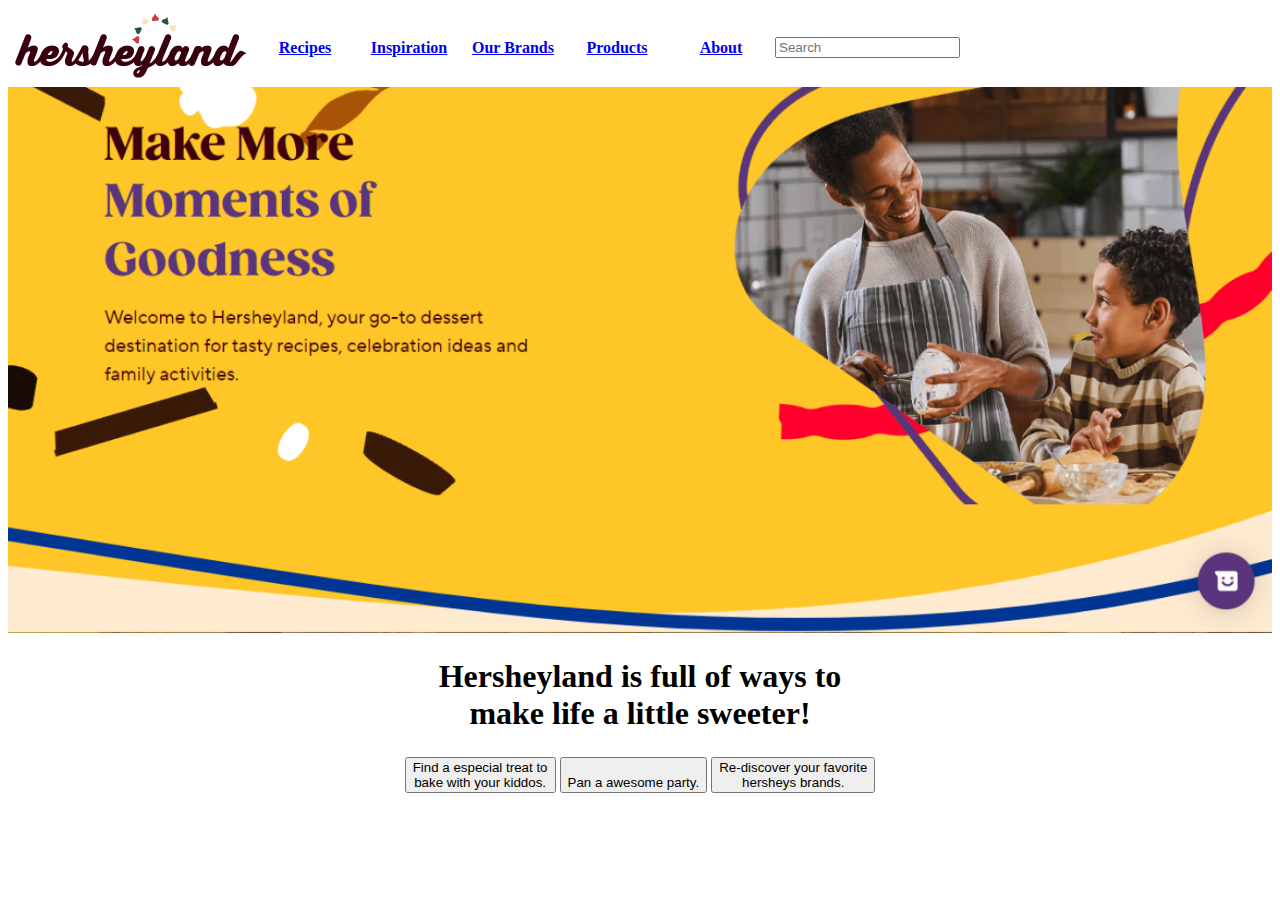
<file: index.html>
<!DOCTYPE html>
<html lang="en">
<head>
    <meta charset="UTF-8">
    <meta name="viewport" content="width=device-width, initial-scale=1.0">
    <title>Hersheyland</title>
    <link rel="icon" href="src/imagenes/icono1.jpeg">
</head>
<body>
    <header>
        <table>
            <table>
            <tr>
                <td>
                    <a href="index.html"><img src="src/imagenes/hersheyland_logo-holiday.png" alt="Logo"></a>
                </td>
                <th width="100">
                    <a href="nav-recipes.html">Recipes</a>
                </th>
                <th width="100">
                    <a href="#">Inspiration</a>
                </th>
                <th width="100">
                    <a href="OurBrand.html">Our Brands</a>
                </th>
                <th width="100">
                    <a href="Products.html">Products</a>
                </th>
                <th width="100">
                    <a href="About.html">About</a>
                </th>
                <td>
                    <input type="text" placeholder="Search">
                </td>
            </tr>
        </table>
    </header>
    <main>
        <img src="src/imagenes/MakeMoreMoments.png" alt="" width="100%">

        <h1 align="center">Hersheyland is full of ways to <br> make life a little sweeter!</h1>

        <table align="center">
            <tr>
                <td><a href="nav-recipes.html"><button type="button">Find a especial treat to <br> bake with your kiddos.</button></a></td>
                <td><a href="#"><button type="button" > <br>Pan a awesome party.</button></a></td>
                <td><a href="OurBrand.html"><button type="button">Re-discover your favorite <br> hersheys brands.</button></a></td>
            </tr>
        </table>
        
        
        
    </main>
</body>
</html>
</file>
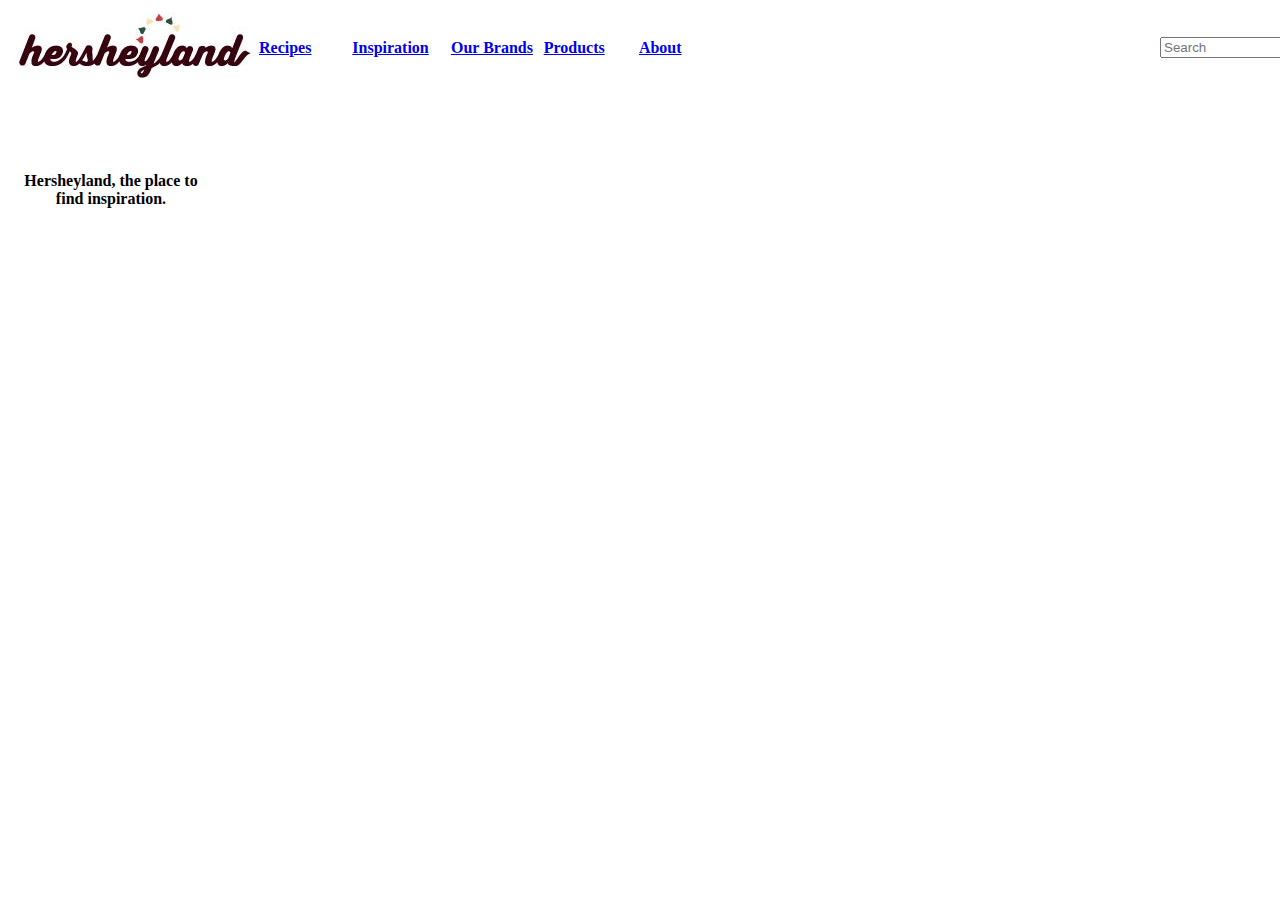
<file: About.html>
<!DOCTYPE html>
<html lang="en">
<head>
    <meta charset="UTF-8">
    <meta name="viewport" content="width=device-width, initial-scale=1.0">
    <title>Hershey's Chocolate, Candy and Snack Brands | Hersheyland</title>
</head>
<body>
       <table width="1340">
        <tr>
            <th>
                <th align="left" width="100"><a href="index.html"><img src="src/Imagenes/OurBrands/Hershey's Chocolate, Candy and Snack Brands _ Hersheyland_files/hersheyland_logo-holiday.png" alt=""></a></th>
                <th align="left" width="100"><a href="nav-recipes.html">Recipes</a></th>
                <th align="left" width="100"><a href="#">Inspiration</a></th>
                <th align="left" width="100"><a href="OurBrand.html">Our Brands</a></th>
                <th align="left" width="100"><a href="Products.html">Products</a></th>
                <th align="left" width="100"><a href="About.html">About</a></th>
                <td align="right" width="740">
                    <input type="text" placeholder="Search">
                </td>
            </th>
        </tr>
    </table>
    <table>
        <tr>
            <th height="200" width="200">
                Hersheyland, the place to find inspiration.
            </th>
        </tr>
    </table>
    </main>
</body>
</html>
</file>
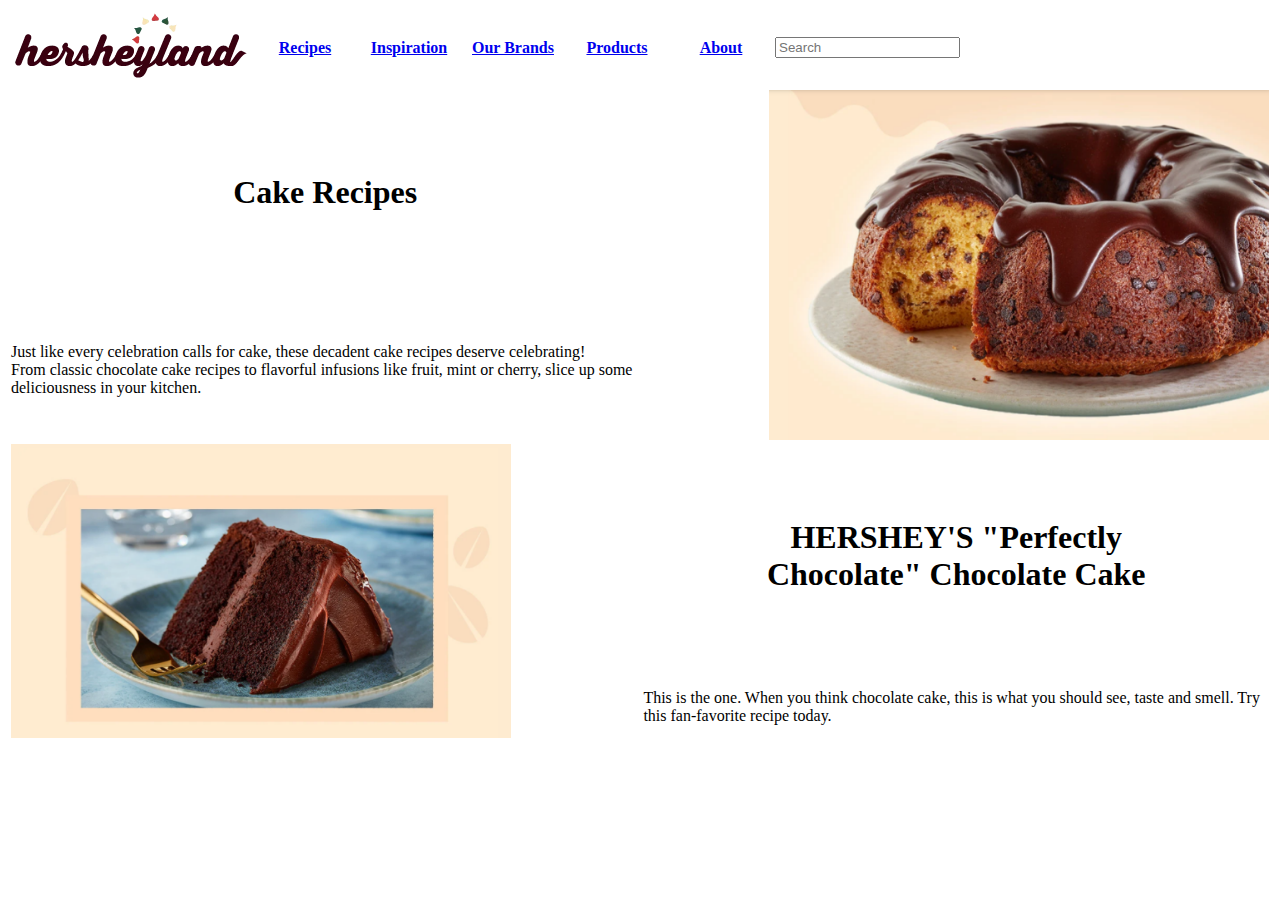
<file: cakes.html>
<!DOCTYPE html>
<html lang="en">
<head>
    <meta charset="UTF-8">
    <meta name="viewport" content="width=device-width, initial-scale=1.0">
    <title>Hersheyland | Cakes</title>
    <link rel="icon" href="src/imagenes/icono1.jpeg">
</head>
<body>
    <header>
        <table>
            <tr>
                <td>
                    <a href="index.html"><img src="src/imagenes/hersheyland_logo-holiday.png" alt="Logo"></a>
                </td>
                <th width="100">
                    <a href="nav-recipes.html">Recipes</a>
                </th>
                <th width="100">
                    <a href="#">Inspiration</a>
                </th>
                <th width="100">
                    <a href="OurBrand.html">Our Brands</a>
                </th>
                <th width="100">
                    <a href="Products.html">Products</a>
                </th>
                <th width="100">
                    <a href="About.html">About</a>
                </th>
                <td>
                    <input type="text" placeholder="Search">
                </td>
            </tr>
        </table>
    </header>
    <main>
        <table>
            <tr>
                <th><h1>Cake Recipes</h1></th>
                <td rowspan="2"><img src="src/imagenes/cake1.png" alt="" width="500" align="right"></td>
            </tr>
            <tr>
                <td>
                    Just like every celebration calls for cake, these decadent cake recipes deserve celebrating! <br> From classic chocolate cake recipes to flavorful infusions like fruit, mint or cherry, slice up some deliciousness in your kitchen.
                </td>
            </tr>
            <tr>
                <td rowspan="2"><img src="src/imagenes/cake2.png" alt="" width="500"></td>
                <th><h1>HERSHEY'S "Perfectly <br> Chocolate" Chocolate Cake</h1></th>
            </tr>
            <tr>
                <td>
                    This is the one. When you think chocolate cake, this is what you should see, taste and smell. Try this fan-favorite recipe today.
                </td>
            </tr>
        </table>
    </main>
</body>
</html>
</file>
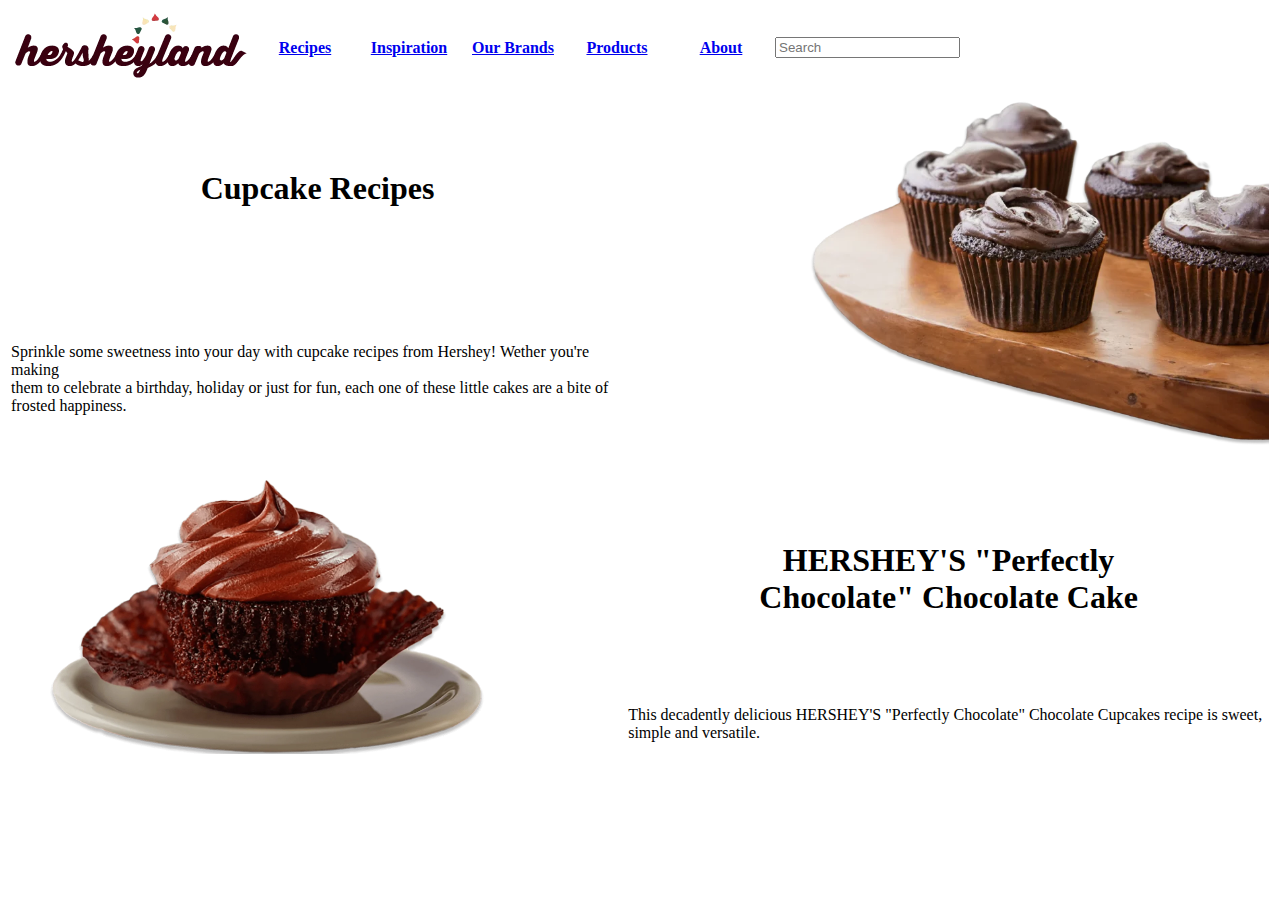
<file: cupcakes.html>
<!DOCTYPE html>
<html lang="en">
<head>
    <meta charset="UTF-8">
    <meta name="viewport" content="width=device-width, initial-scale=1.0">
    <title>Hersheyland | Cupcakes</title>
    <link rel="icon" href="src/imagenes/icono1.jpeg">
</head>
<body>
    <header>
        <table>
            <tr>
                <td>
                    <a href="index.html"><img src="src/imagenes/hersheyland_logo-holiday.png" alt="Logo"></a>
                </td>
                <th width="100">
                    <a href="nav-recipes.html">Recipes</a>
                </th>
                <th width="100">
                    <a href="#">Inspiration</a>
                </th>
                <th width="100">
                    <a href="OurBrand.html">Our Brands</a>
                </th>
                <th width="100">
                    <a href="Products.html">Products</a>
                </th>
                <th width="100">
                    <a href="About.html">About</a>
                </th>
                <td>
                    <input type="text" placeholder="Search">
                </td>
            </tr>
        </table>
    </header>
    <main>
        <table>
            <tr>
                <th><h1>Cupcake Recipes</h1></th>
                <td rowspan="2"><img src="src/imagenes/cupcakes-hero.png" alt="" width="500" align="right"></td>
            </tr>
            <tr>
                <td>
                    Sprinkle some sweetness into your day with cupcake recipes from Hershey! Wether you're making <br>them to celebrate a birthday, holiday or just for fun, each one of these little cakes are a bite of frosted happiness.
                </td>
            </tr>
            <tr>
                <td rowspan="2"><img src="src/imagenes/cupcakes-perfectly-chocolate-v3.png" alt="" width="500"></td>
                <th><h1>HERSHEY'S "Perfectly <br> Chocolate" Chocolate Cake</h1></th>
            </tr>
            <tr>
                <td>
                    This decadently delicious HERSHEY'S "Perfectly Chocolate" Chocolate Cupcakes recipe is sweet, simple and versatile.
                </td>
            </tr>
        </table>
    </main>
</body>
</html>
</file>
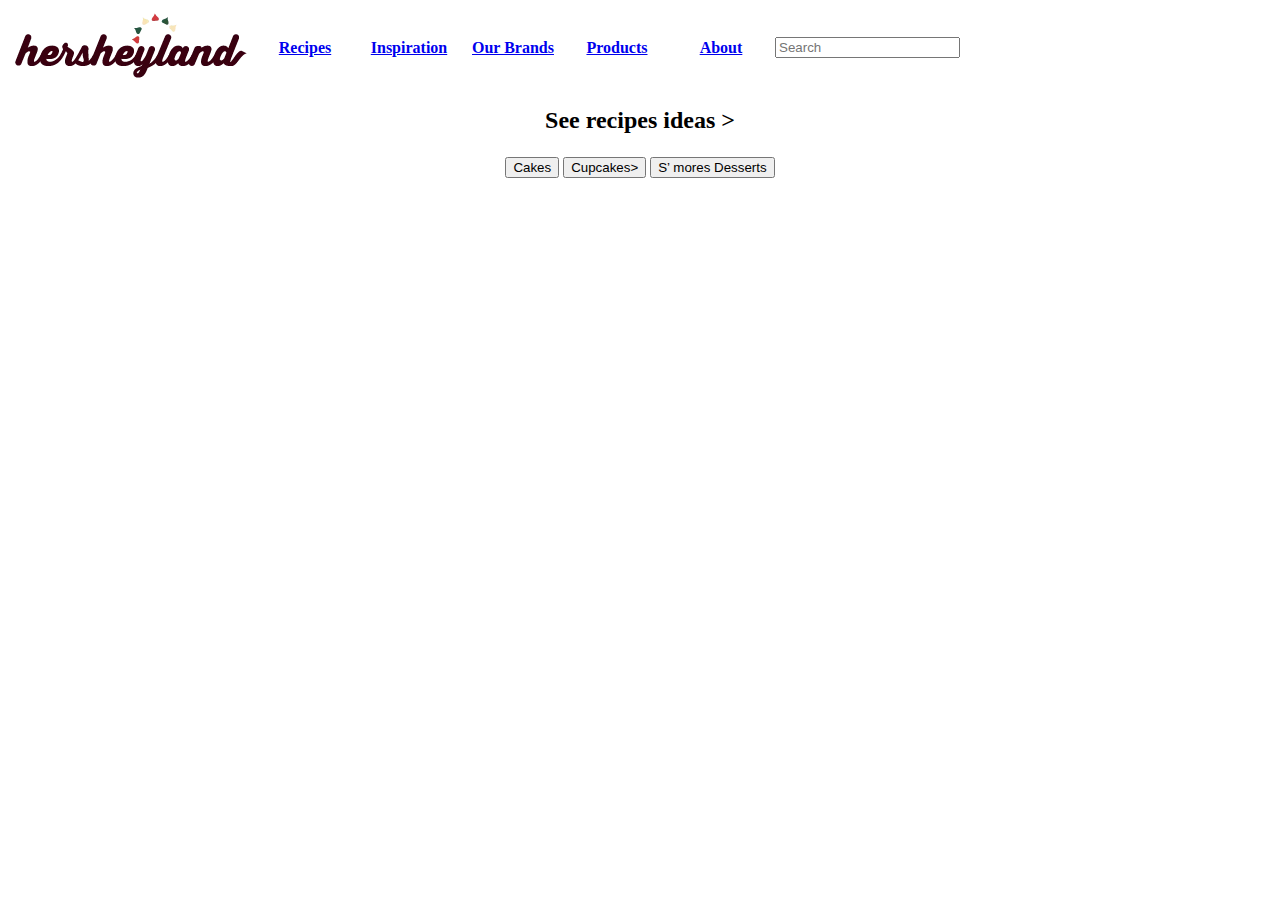
<file: nav-recipes.html>
<!DOCTYPE html>
<html lang="en">
<head>
    <meta charset="UTF-8">
    <meta name="viewport" content="width=device-width, initial-scale=1.0">
    <title>Hersheyland | Recipes</title>
    <link rel="icon" href="src/imagenes/icono1.jpeg">
</head>
<body>
    <header>
        <table>
            <tr>
                <td>
                    <a href="index.html"><img src="src/imagenes/hersheyland_logo-holiday.png" alt="Logo"></a>
                </td>
                <th width="100">
                    <a href="nav-recipes.html">Recipes</a>
                </th>
                <th width="100">
                    <a href="#">Inspiration</a>
                </th>
                <th width="100">
                    <a href="OurBrand.html">Our Brands</a>
                </th>
                <th width="100">
                    <a href="Products.html">Products</a>
                </th>
                <th width="100">
                    <a href="About.html">About</a>
                </th>
                <td>
                    <input type="text" placeholder="Search">
                </td>
            </tr>
        </table>
    </header>
    <main>
    <h2 align="center">See recipes ideas ></h2>
    
    <table align="center">
        <tr>
            <td><a href="cakes.html"><button>Cakes</button></a></td>
            <td><a href="cupcakes.html"><button>Cupcakes</button</a>></td>
            <td><a href="#"><button>S’ mores Desserts</button></a></td>
        </tr>
    </table>
    </main>
</body>
</html>
</file>
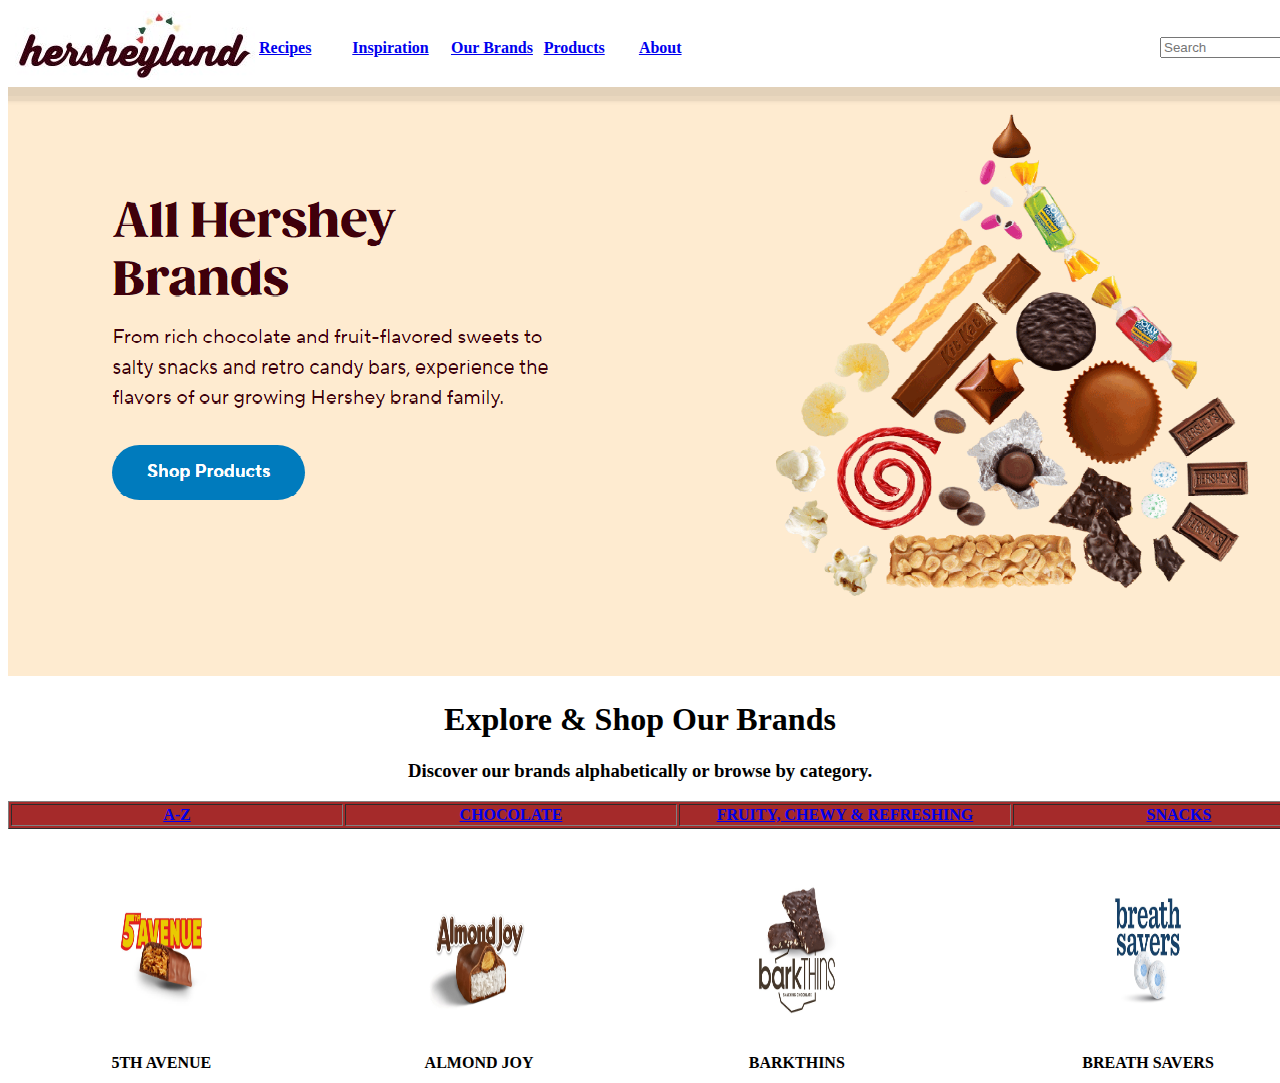
<file: OurBrand.html>
<!DOCTYPE html>
<html lang="en">
<head>
    <meta charset="UTF-8">
    <meta name="viewport" content="width=device-width, initial-scale=1.0">
    <title>Hershey's Chocolate, Candy and Snack Brands | Hersheyland</title>
</head>
<body>
    <table width="1340">
        <tr>
            <th>
                <th align="left" width="100"><a href="index.html"><img src="src/Imagenes/OurBrands/Hershey's Chocolate, Candy and Snack Brands _ Hersheyland_files/hersheyland_logo-holiday.png" alt=""></a></th>
                <th align="left" width="100"><a href="nav-recipes.html">Recipes</a></th>
                <th align="left" width="100"><a href="#">Inspiration</a></th>
                <th align="left" width="100"><a href="#.html">Our Brands</a></th>
                <th align="left" width="100"><a href="Products.html">Products</a></th>
                <th align="left" width="100"><a href="About.html">About</a></th>
                <td align="right" width="740">
                    <input type="text" placeholder="Search">
                </td>
            </th>
        </tr>
    </table>

    <main>
        <img src="src/Imagenes/In.png" alt="">
        <h1 align="center">Explore & Shop Our Brands</h1>
        <h3 align="center">Discover our brands alphabetically or browse by category.</h3>
        <table width="1340" bgcolor="brown" border="1px:black">
            <tr>
                <th align="center" width="150"><a href="#">A-Z</a></th>
                <th align="center" width="150"><a href="#">CHOCOLATE</a></th>
                <th align="center" width="150"><a href="#">FRUITY, CHEWY & REFRESHING</a></th>
                <th align="center" width="150"><a href="#">SNACKS</a></th>
            </tr>
        </table>
        <br>
        <table width="1340">
            <tr>
                <th><img src="src/Imagenes/OurBrands/Hershey's Chocolate, Candy and Snack Brands _ Hersheyland_files/5th-avenue-brand-tile.jpg" alt="" width="100" height="200"><figcaption>5TH AVENUE</figcaption></th>
                <th><img src="src/Imagenes/OurBrands/Hershey's Chocolate, Candy and Snack Brands _ Hersheyland_files/almond-joy-brand-tile.jpg" alt="" width="100" height="200"><figcaption>ALMOND JOY</figcaption></th>
                <th><img src="src/Imagenes/OurBrands/Hershey's Chocolate, Candy and Snack Brands _ Hersheyland_files/barkthins-brand-tile.jpg" alt="" width="100" height="200"><figcaption>BARKTHINS</figcaption></th>
                <th><img src="src/Imagenes/OurBrands/Hershey's Chocolate, Candy and Snack Brands _ Hersheyland_files/breath-savers-brand-tile.jpg" alt="" width="100" height="200"><figcaption>BREATH SAVERS</figcaption></th>
            </tr>
        </table>
    </main>
</body>
</html>
</file>
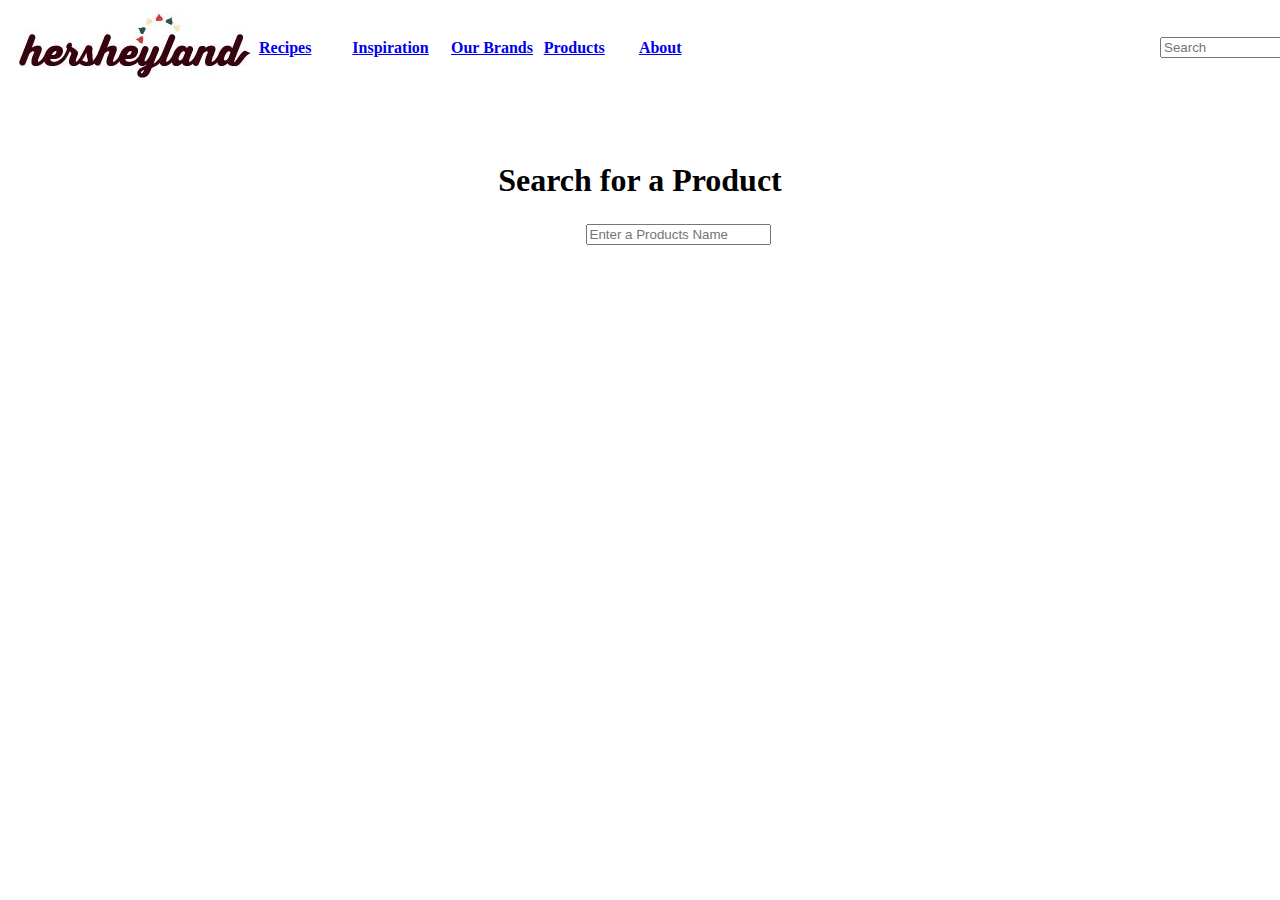
<file: Products.html>
<!DOCTYPE html>
<html lang="en">
<head>
    <meta charset="UTF-8">
    <meta name="viewport" content="width=device-width, initial-scale=1.0">
    <title>Hershey's Chocolate, Candy and Snack Brands | Hersheyland</title>
</head>
<body>
       <table width="1340">
        <tr>
            <th>
                <th align="left" width="100"><a href="index.html"><img src="src/Imagenes/OurBrands/Hershey's Chocolate, Candy and Snack Brands _ Hersheyland_files/hersheyland_logo-holiday.png" alt=""></a></th>
                <th align="left" width="100"><a href="nav-recipes.html">Recipes</a></th>
                <th align="left" width="100"><a href="#">Inspiration</a></th>
                <th align="left" width="100"><a href="OurBrand.html">Our Brands</a></th>
                <th align="left" width="100"><a href="Products.html">Products</a></th>
                <th align="left" width="100"><a href="About.html">About</a></th>
                <td align="right" width="740">
                    <input type="text" placeholder="Search">
                </td>
            </th>
        </tr>
    </table>
    <br>
    <br>
    <br>
    <h1 align="center">Search for a Product</h1>
    <table width="1340">
        <tr>
            <th align="center">
                <input type="text" placeholder="Enter a Products Name" align="center">
            </th>
        </tr>
    </table>
    </main>
</body>
</html>
</file>
